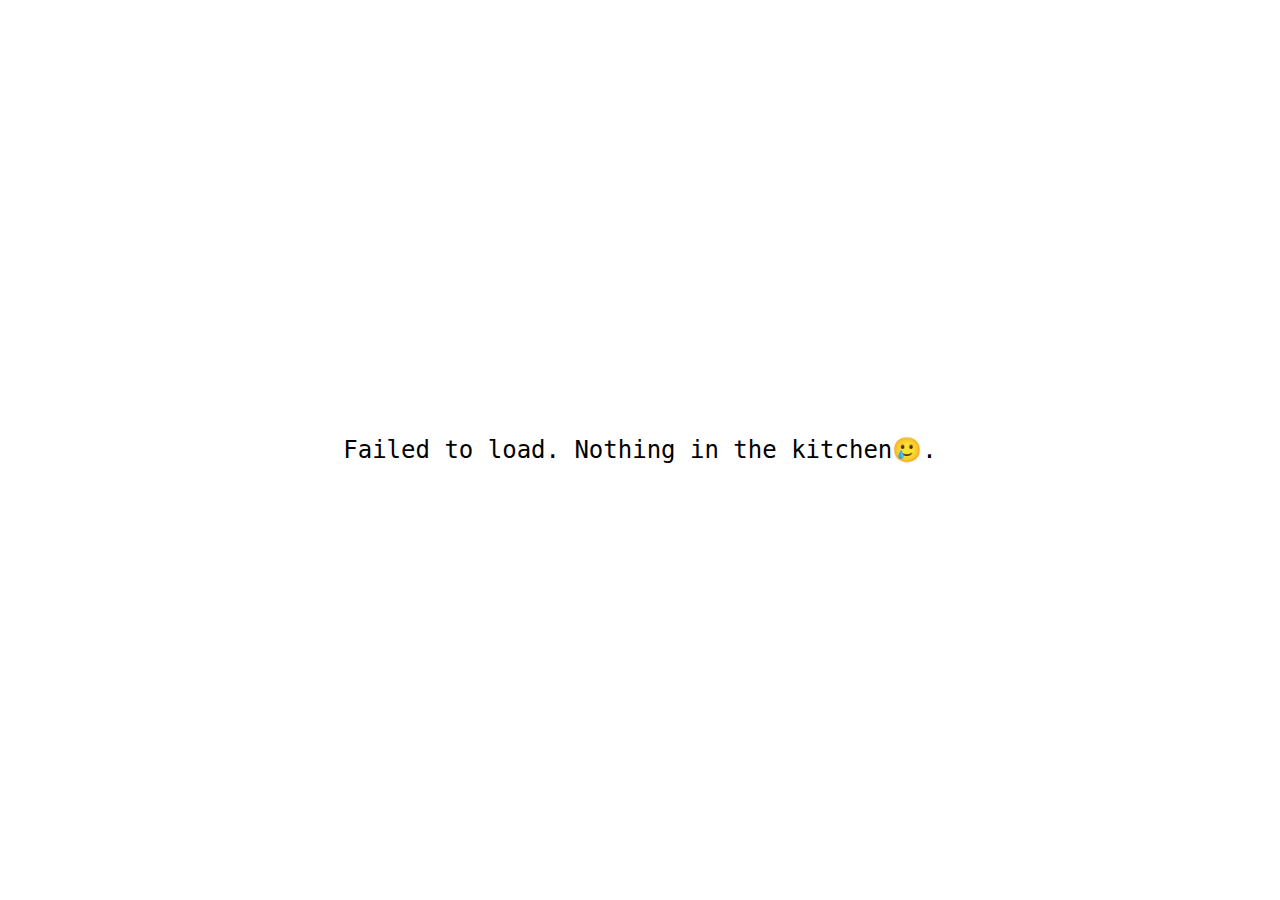
<file: index.html>
<!DOCTYPE html>
<html lang="en">
<head>
  <meta charset="UTF-8" />
  <meta name="viewport" content="width=device-width, initial-scale=1" />
  <title>Recipe Feed</title>
  <link rel="stylesheet" href="style.css" />
</head>
<body>
  <h1>RECIPE FEED</h1>
  <div id="loadingOverlay">Please wait, we are creating yummy dishes😋...</div>
  <div class="controls">
    <input id="search" placeholder="Search recipes😋 using title..." />
    <a id="travellink" href="submit.html">Share your recipe</a>
  </div>
  <div class="recipe-container" id="recipes"></div>
  <div id="recipePopup" class="popup">
    <div class="popup-content">
      <span id="closePopup" class="close">&times;</span>
      <img id="popupImage" alt="Recipe Image" />
      <h2 id="popupTitle"></h2>
      <p><strong>By:</strong> <span id="popupName"></span></p>
      <p><strong>Description:</strong> <span id="popupDescription"></span></p>
      <p><strong>Ingredients:</strong> <span id="popupIngredients"></span></p>
      <p><strong>Utensils:</strong> <span id="popupUtensils"></span></p>
      <p><strong>Steps:</strong> <span id="popupSteps"></span></p>
      <p><strong>Serving Style:</strong> <span id="popupServingStyle"></span></p>
      <p><strong>Extra Notes:</strong> <span id="popupExtraNotes"></span></p>
    </div>
  </div>
  <script>
    setTimeout(() => {
      document.getElementById("loadingOverlay").style.display = "none";
    }, 1500);

    const sheetId = "1C6MWyvAAx-3JVuEG1UwHiHvqTGozFgoRt5xZ16McqAQ";
    const sheetName = "RecipieDataBase";
    const sheetUrl = `https://docs.google.com/spreadsheets/d/${sheetId}/gviz/tq?tqx=out:json&sheet=${sheetName}`;

    async function loadRecipes() {
      try {
        const response = await fetch(sheetUrl);
        const text = await response.text();
        const json = JSON.parse(text.slice(47, -2));
        const rows = json.table.rows;
        rows.sort((a, b) => new Date(b.c[0]?.v || 0) - new Date(a.c[0]?.v || 0));
        const uniqueRecipes = new Set();
        const recipesContainer = document.getElementById("recipes");
        for (const row of rows) {
          const cells = row.c.map(cell => cell?.v || "");
          const recipeKey = cells.join("|");
          if (uniqueRecipes.has(recipeKey) || cells.every(cell => cell === "")) continue;
          uniqueRecipes.add(recipeKey);
          const [time, name, title, description, ingredients, utensils, steps, servingStyle, extraNotes, imageUrl] = cells;
          let imageSrc = "https://via.placeholder.com/300x200?text=No+Image";
          if (imageUrl.includes("drive.google.com")) {
            const idMatch = imageUrl.match(/\/d\/([^/]+)\//);
            if (idMatch) imageSrc = `https://drive.google.com/thumbnail?id=${idMatch[1]}`;
          }
          const recipeCard = document.createElement("div");
          recipeCard.className = "recipe-card";
          recipeCard.innerHTML = `
            <img src="${imageSrc}" alt="Recipe Image" onerror="this.src='https://via.placeholder.com/300x200?text=Image+Error';">
            <h2>${title}</h2>
            <p><strong>Description:</strong> ${description}</p>
            <p><strong>Ingredients:</strong> ${ingredients}</p>
            <p><strong>Utensils:</strong> ${utensils}</p>
          `;
          recipeCard.addEventListener("click", () => showPopup({ name, title, description, ingredients, utensils, steps, servingStyle, extraNotes, imageSrc }));
          recipesContainer.appendChild(recipeCard);
        }

        document.getElementById("search").addEventListener("input", function () {
          const searchword = this.value.toLowerCase();
          const recipecard = document.querySelectorAll(".recipe-card");
          recipecard.forEach(card => {
            const title = card.querySelector("h2").textContent.toLowerCase();
            card.style.display = title.includes(searchword) ? "block" : "none";
          });
        });

        document.getElementById("closePopup").addEventListener("click", hidePopup);
        document.getElementById("recipePopup").addEventListener("click", (e) => {
          if (e.target === e.currentTarget) hidePopup();
        });
      } catch (error) {
        document.getElementById("loadingOverlay").textContent = "Failed to load. Nothing in the kitchen🥲.";
      }
    }

    function showPopup(recipe) {
      document.getElementById("popupImage").src = recipe.imageSrc;
      document.getElementById("popupTitle").textContent = recipe.title;
      document.getElementById("popupName").textContent = recipe.name;
      document.getElementById("popupDescription").textContent = recipe.description;
      document.getElementById("popupIngredients").textContent = recipe.ingredients;
      document.getElementById("popupUtensils").textContent = recipe.utensils;
      document.getElementById("popupSteps").textContent = recipe.steps;
      document.getElementById("popupServingStyle").textContent = recipe.servingStyle;
      document.getElementById("popupExtraNotes").textContent = recipe.extraNotes;
      document.getElementById("recipePopup").style.display = "flex";
    }

    function hidePopup() {
      document.getElementById("recipePopup").style.display = "none";
    }

    loadRecipes();
  </script>
</body>
</html>
</file>
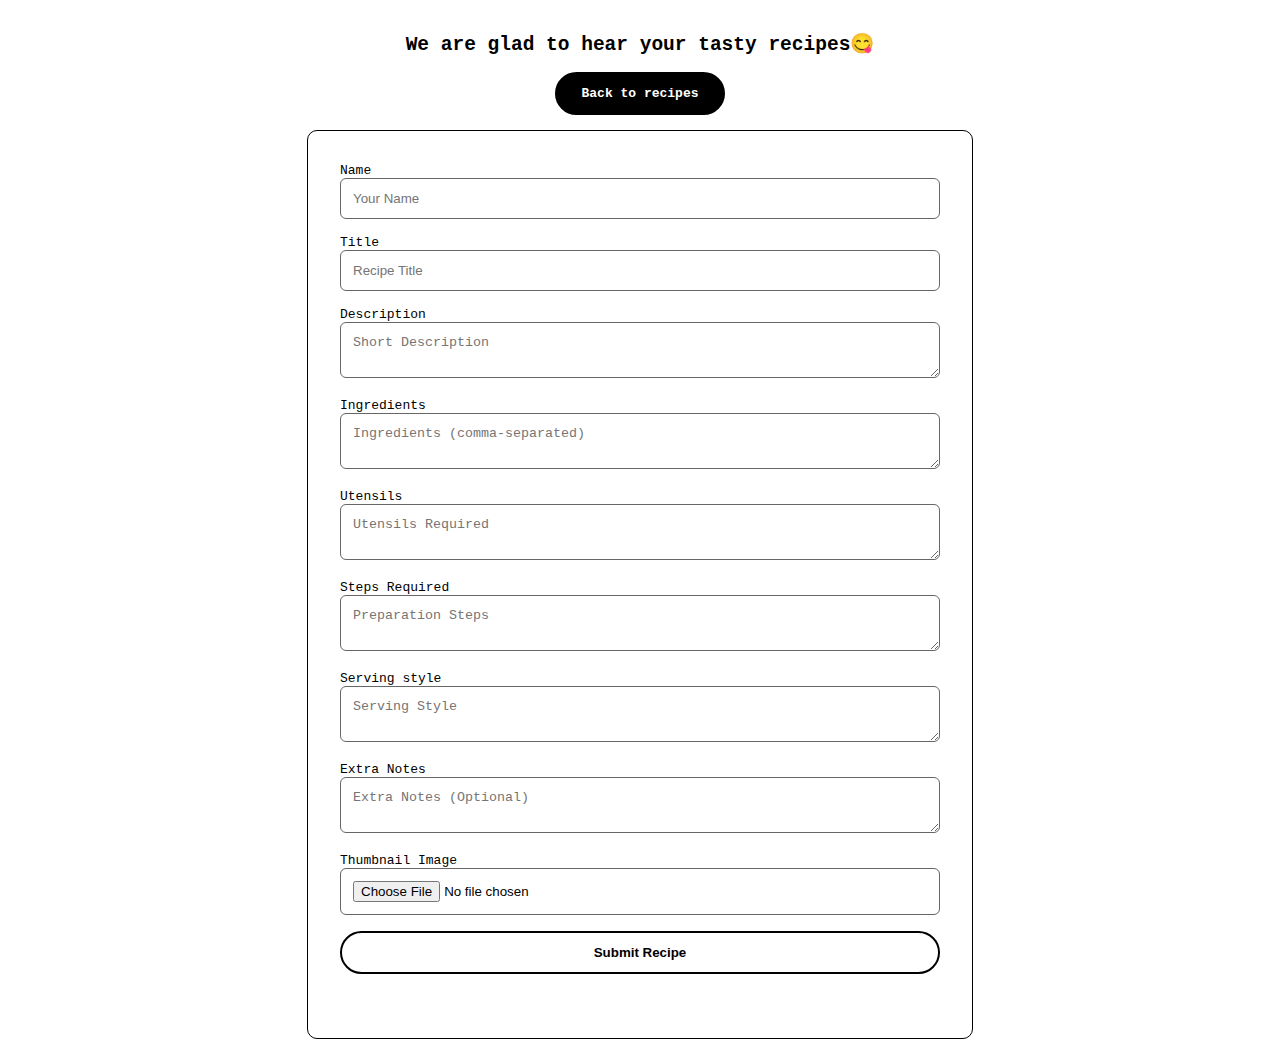
<file: submit.html>
<!DOCTYPE html>
<html lang="en">
<head>
  <meta charset="UTF-8" />
  <meta name="viewport" content="width=device-width, initial-scale=1.0" />
  <title>Recipe Sharing</title>
  <link rel="stylesheet" href="style.css" />
</head>
<body>
  <h2>We are glad to hear your tasty recipes😋</h2>
  <div class="controls"><a id="travellink" href="index.html">Back to recipes</a></div>
  <br>
  <form id="recipeForm">
    <label for="name">Name</label>
    <input type="text" name="name" placeholder="Your Name" required />
    <label for="title">Title</label>
    <input type="text" name="title" placeholder="Recipe Title" required />
    <label for="description">Description</label>
    <textarea name="description" placeholder="Short Description" required></textarea>
    <label for="ingredients">Ingredients</label>
    <textarea name="ingredients" placeholder="Ingredients (comma-separated)" required></textarea>
    <label for="utensils">Utensils</label>
    <textarea name="utensils" placeholder="Utensils Required" required></textarea>
    <label for="steps">Steps Required</label>
    <textarea name="steps" placeholder="Preparation Steps" required></textarea>
    <label for="serving">Serving style</label>
    <textarea name="serving" placeholder="Serving Style" required></textarea>
    <label for="extras">Extra Notes</label>
    <textarea name="extras" placeholder="Extra Notes (Optional)"></textarea>
    <label for="image">Thumbnail Image</label>
    <div id="imagePreview"></div>
    <input type="file" id="image" accept="image/*" />
    <button type="submit">Submit Recipe</button>
    <div id="status"></div>
  </form>
  <div id="submitOverlay">Submitting...</div>
  <script>
    const form = document.getElementById("recipeForm");
    const statusDiv = document.getElementById("status");

    document.getElementById("image").addEventListener("change", function () {
      const preview = document.getElementById("imagePreview");
      preview.innerHTML = "";
      if (this.files[0]) {
        const img = document.createElement("img");
        img.src = URL.createObjectURL(this.files[0]);
        preview.appendChild(img);
      }
    });

    form.addEventListener("submit", async (e) => {
      e.preventDefault();
      document.getElementById("submitOverlay").style.display = "flex";
      const formData = new FormData(form);
      const imageFile = document.getElementById("image").files[0];

      if (imageFile && imageFile.size > 5 * 1024 * 1024) {
        statusDiv.textContent = " Image size must be less than 5MB.";
        document.getElementById("submitOverlay").style.display = "none";
        return;
      }

      if (!formData.get("ingredients").includes(",")) {
        statusDiv.textContent = " Ingredients must be comma-separated.";
        document.getElementById("submitOverlay").style.display = "none";
        return;
      }

      let imageData = "", imageType = "", imageName = "";

      if (imageFile) {
        const reader = new FileReader();
        reader.onload = async function () {
          const base64 = reader.result.split(",")[1];
          imageData = base64;
          imageType = imageFile.type;
          imageName = imageFile.name;
          await submitForm();
        };
        reader.readAsDataURL(imageFile);
      } else {
        await submitForm();
      }

      async function submitForm() {
        const payload = {
          name: formData.get("name"),
          title: formData.get("title"),
          description: formData.get("description"),
          ingredients: formData.get("ingredients"),
          utensils: formData.get("utensils"),
          steps: formData.get("steps"),
          serving: formData.get("serving"),
          extras: formData.get("extras") || "",
          imageData: imageData,
          imageType: imageType,
          imageName: imageName
        };

        try {
          const res = await fetch("https://script.google.com/macros/s/AKfycbyuDtIH-Do4Xat1XMR2ED1lfO0BC7q9CLA7iNtSs0X8UD6SVij8R7x_CMKT6FdqR9dI/exec", {
            method: "POST",
            body: new URLSearchParams(payload)
          });

          const result = await res.json();

          if (result.result === "success") {
            statusDiv.textContent = " Recipe submitted!";
            form.reset();
            document.getElementById("imagePreview").innerHTML = "";
          } else {
            statusDiv.textContent = result.message || "Submission failed!";
          }
        } catch (error) {
          statusDiv.textContent = "Error submitting form.";
        }
        document.getElementById("submitOverlay").style.display = "none";
        setTimeout(() => (statusDiv.textContent = ""), 3000);
      }
    });
  </script>
</body>
</html>
</file>
<file: style.css>
body {
  font-family: monospace;
  margin: 0;
  padding: 1rem;
  background: #ffffff;
}

h1, h2 {
  text-align: center;
  color: #000000;
}

input, textarea, button {
  width: 100%;
  padding: 0.75rem;
  margin-bottom: 1rem;
  border: 1px solid #666666;
  border-radius: 6px;
  box-sizing: border-box;
}

button {
  background: #ffffff;
  color: #000000;
  border: 2px solid black;
  border-radius: 60px;
  font-weight: bold;
  cursor: pointer;
}

#travellink {
  display: inline-block;
  text-align: center;
  background: black;
  color: white;
  padding: 0.75rem 1.5rem;
  border: 2px solid black;
  border-radius: 60px;
  font-weight: bold;
  cursor: pointer;
  text-decoration: none;
  transition: all 0.3s ease;
}

#travellink:hover {
  background: white;
  color: black;
}
.controls {
  display: flex;
  justify-content: center;
  align-items: center;
  gap: 1rem;
  flex-wrap: wrap;
  max-width: 700px;
  margin: 1rem auto;
}

#search {
  padding: 0.75rem;
  border: 1px solid #ccc;
  border-radius: 6px;
}

.controls {
  display: flex;
  justify-content: center;
  align-items: center;
  gap: 1rem;
  flex-wrap: wrap;
  max-width: 700px;
  margin: auto;
}

.recipe-container {
  display: grid;
  grid-template-columns: repeat(auto-fit, minmax(320px, 1fr));
  gap: 1.5rem;
  padding: 1rem;
}

.recipe-card {
  background: #fff;
  border-radius: 10px;
  box-shadow: 0 2px 10px rgba(0,0,0,0.1);
  padding: 1rem;
  cursor: pointer;
  transition: transform 0.2s;
}

.recipe-card:hover {
  transform: scale(1.02);
}

.recipe-card img {
  width: 100%;
  border-radius: 8px;
  margin-bottom: 0.5rem;
}

.recipe-card p {
  margin: 0.3rem 0;
  max-height: 100px;
  overflow-y: auto;
  white-space: pre-wrap;
}

form {
  max-width: 600px;
  margin: auto;
  background: #ffffff;
  padding: 2rem;
  border: 1px solid black;
  border-radius: 10px;
  box-shadow: 0 0 10px #ffffff;
}

#status {
  text-align: center;
  margin-top: 1rem;
  font-weight: bold;
  color: green;
}

#imagePreview img {
  max-width: 100%;
  max-height: 200px;
  border-radius: 6px;
}

.popup {
  display: none;
  position: fixed;
  top: 0;
  left: 0;
  width: 100%;
  height: 100%;
  background: rgba(0, 0, 0, 0.5);
  align-items: center;
  justify-content: center;
  z-index: 1000;
}

.popup-content {
  background: #fff;
  border-radius: 10px;
  padding: 2rem;
  max-width: 600px;
  max-height: 80vh;
  overflow-y: auto;
  position: relative;
}

.popup-content img {
  width: 100%;
  border-radius: 8px;
  margin-bottom: 1rem;
}

.close {
  position: absolute;
  top: 10px;
  right: 15px;
  font-size: 1.5rem;
  cursor: pointer;
  color: #000000;
}

.close:hover {
  color: #ff0000;
}

@media (max-width: 600px) {
  .controls {
    flex-direction: column;
    align-items: stretch;
  }
}

#loadingOverlay {
  position: fixed;
  top: 0;
  left: 0;
  right: 0;
  bottom: 0;
  background: white;
  z-index: 2000;
  display: flex;
  align-items: center;
  justify-content: center;
  font-size: 1.5rem;
}

#submitOverlay {
  position: fixed;
  top: 0;
  left: 0;
  width: 100vw;
  height: 100vh;
  background: rgba(255, 255, 255, 0.7);
  backdrop-filter: blur(3px);
  z-index: 2000;
  display: none;
  align-items: center;
  justify-content: center;
  font-size: 1.5rem;
  color: #000;
}
</file>
